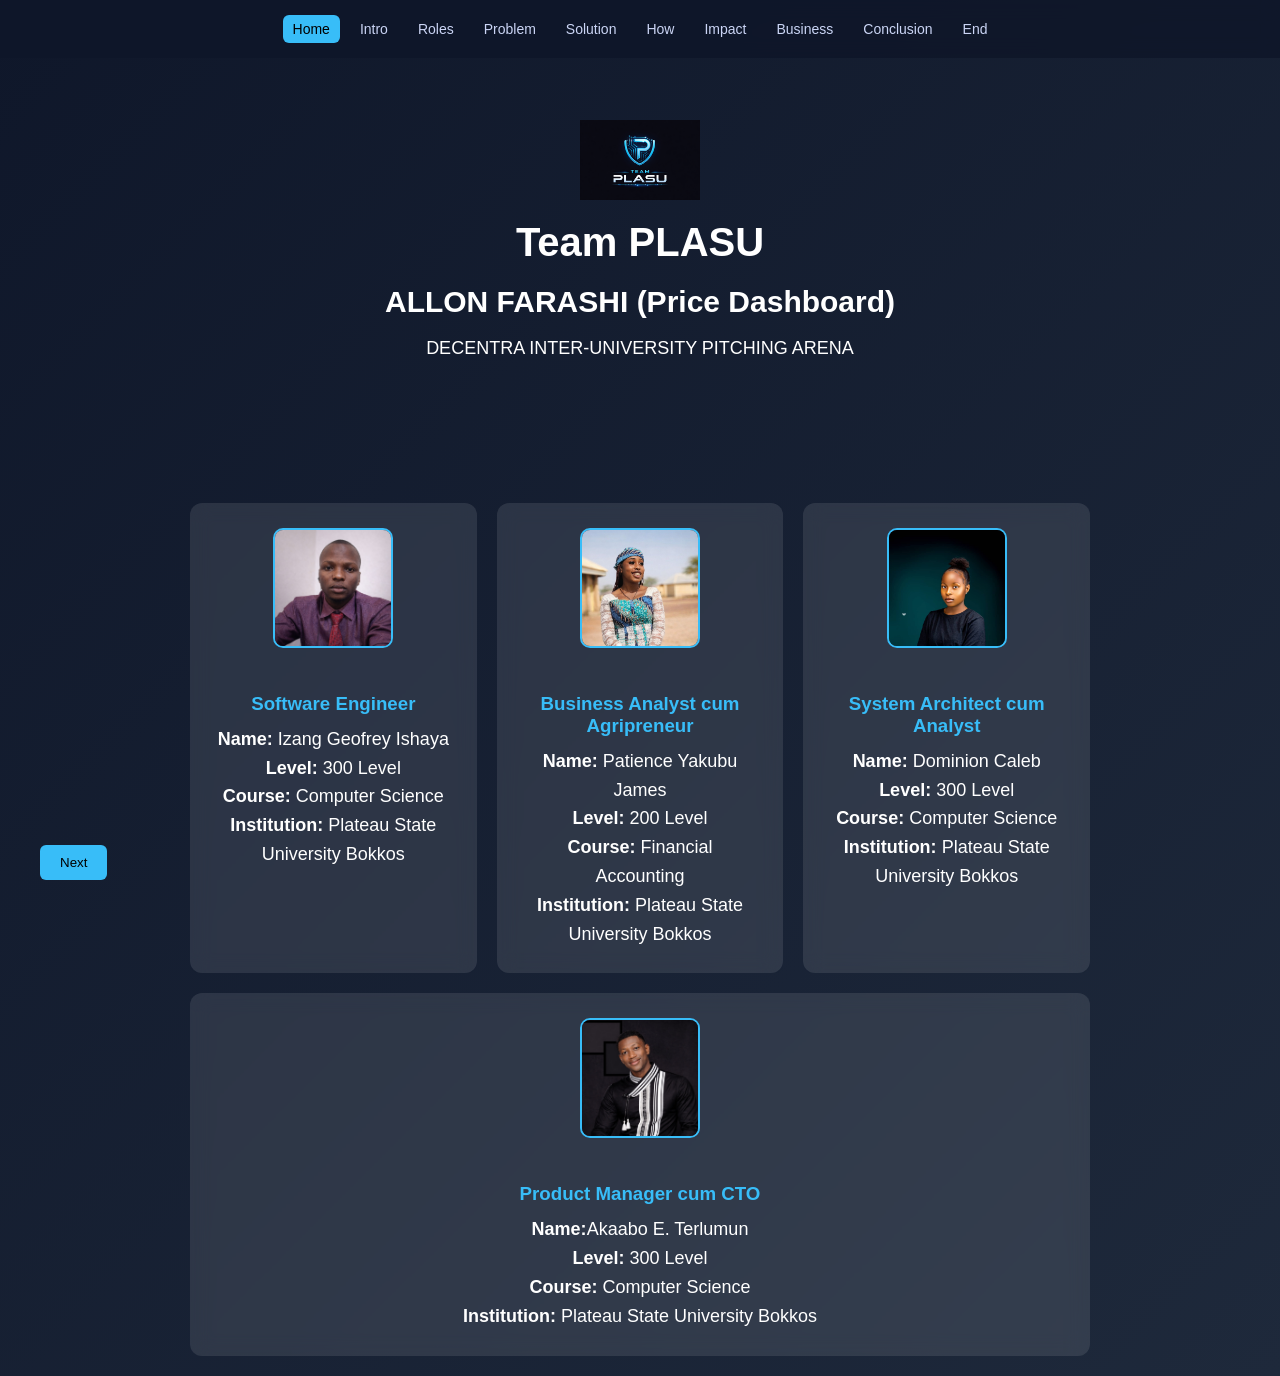
<file: index.html>
<!DOCTYPE html>
<html>
    <head>
        <link rel="stylesheet" href="styles.css">
        <title>Team PLASU</title>
        <link rel="icon" href="images/logo.png">

    </head>
    <body>
        <div class="navbar">
            <a class="nav-link" href="index.html">Home</a>
            <a class="nav-link" href="introduction.html">Intro</a>
            <a class="nav-link" href="roles.html">Roles</a> <!-- MOVED HERE -->
            <a class="nav-link" href="problem.html">Problem</a>
            <a class="nav-link" href="solution.html">Solution</a>
            <a class="nav-link" href="how-it-works.html">How</a>
            <a class="nav-link" href="impact.html">Impact</a>
            <a class="nav-link" href="business-model.html">Business</a>
            <a class="nav-link" href="conclusion.html">Conclusion</a>
            <a class="nav-link" href="thank-you.html">End</a>
        </div
        >
        <div class="slide">
            <div class="content">
                <img src="images/logo.png" alt="Team PLASU Logo" class="team-logo">
                <h1>Team PLASU</h1>
                <h2>ALLON FARASHI (Price Dashboard)</h2>
                <p>DECENTRA INTER-UNIVERSITY PITCHING ARENA</p>
            </div>
        </div>

        <!-- SLIDE -->
         <div class="slide index-cards">
            <div class="content">
                <div class="cards">

                    <!-- CARD 1 -->
                    <div class="card id-card">
                        <div class="image-box">
                            <img src="images/geoffery.jpg" alt="Izang Geofrey">
                        </div>
                        <div class="card-info">
                            <h3>Software Engineer</h3>
                            <p><strong>Name:</strong> Izang Geofrey Ishaya</p>
                            <p><strong>Level:</strong> 300 Level</p>
                            <p><strong>Course:</strong> Computer Science</p>
                            <p><strong>Institution:</strong> Plateau State University Bokkos</p>
                        </div>
                    </div>

                    <!-- CARD 2 -->
                    <div class="card id-card">
                        <div class="image-box">
                            <img src="images/patience.jpg" alt="Patience Yakubu James">
                        </div>
                        <div class="card-info">
                            <h3>Business Analyst cum Agripreneur</h3>
                            <p><strong>Name:</strong> Patience Yakubu James</p>
                            <p><strong>Level:</strong> 200 Level</p>
                            <p><strong>Course:</strong> Financial Accounting</p>
                            <p><strong>Institution:</strong> Plateau State University Bokkos</p>
                        </div>
                    </div>

                    <!-- CARD 3 -->
                    <div class="card id-card">
                        <div class="image-box">
                            <img src="images/dominion.jpg" alt="Dominion Caleb">
                        </div>
                        <div class="card-info">
                            <h3>System Architect cum Analyst</h3>
                            <p><strong>Name:</strong> Dominion Caleb</p>
                            <p><strong>Level:</strong> 300 Level</p>
                            <p><strong>Course:</strong> Computer Science</p>
                            <p><strong>Institution:</strong> Plateau State University Bokkos</p>
                        </div>
                    </div>

                    <!-- CARD 4 -->
                    <div class="card id-card">
                        <div class="image-box">
                            <img src="images/cto.jpg" alt="Product Manager CTO">
                        </div>
                        <div class="card-info">
                            <h3>Product Manager cum CTO</h3>
                            <p><strong>Name:</strong>Akaabo E. Terlumun</p>
                            <p><strong>Level:</strong> 300 Level</p>
                            <p><strong>Course:</strong> Computer Science</p>
                            <p><strong>Institution:</strong> Plateau State University Bokkos</p>
                        </div>
                    </div>

                </div>

            </div>
        </div>


        <div class="nav-buttons">
            <button id="next" data-link="introduction.html" onclick="location.href=this.dataset.link">Next</button>
        </div>

<script src="script.js"></script>
</body>
</html>
</file>
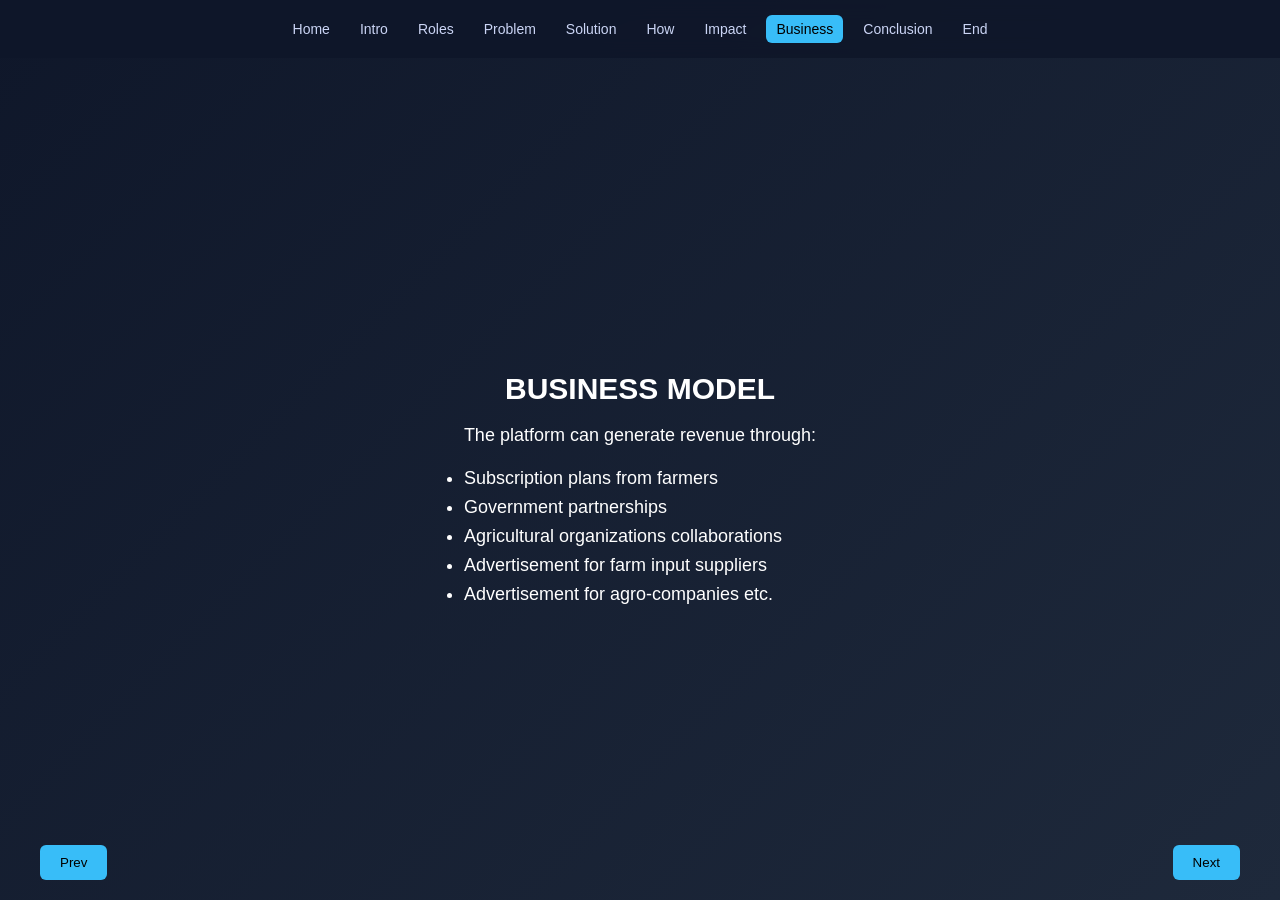
<file: business-model.html>
<!DOCTYPE html>
<html>
    <head>
        <link rel="stylesheet" href="styles.css">
        <title>Team PLASU</title>
        <link rel="icon" href="images/logo.png">
    </head>
    <body>
        <div class="navbar">
            <a class="nav-link" href="index.html">Home</a>
            <a class="nav-link" href="introduction.html">Intro</a>
            <a class="nav-link" href="roles.html">Roles</a> <!-- MOVED HERE -->
            <a class="nav-link" href="problem.html">Problem</a>
            <a class="nav-link" href="solution.html">Solution</a>
            <a class="nav-link" href="how-it-works.html">How</a>
            <a class="nav-link" href="impact.html">Impact</a>
            <a class="nav-link" href="business-model.html">Business</a>
            <a class="nav-link" href="conclusion.html">Conclusion</a>
            <a class="nav-link" href="thank-you.html">End</a>
        </div>

        <div class="slide">
            <div class="content">
                <h2>BUSINESS MODEL</h2>
                <p>The platform can generate revenue through:</p>
                <ul>
                    <li>Subscription plans from farmers</li>
                    <li>Government partnerships</li>
                    <li>Agricultural organizations collaborations</li>
                    <li>Advertisement for farm input suppliers</li>
                    <li>Advertisement for agro-companies etc.</li>
                </ul>
            </div>
        </div>

<div class="nav-buttons">
<button id="prev" data-link="impact.html">Prev</button>
<button id="next" data-link="conclusion.html">Next</button>
</div>

<script src="script.js"></script>
</body>
</html>
</file>
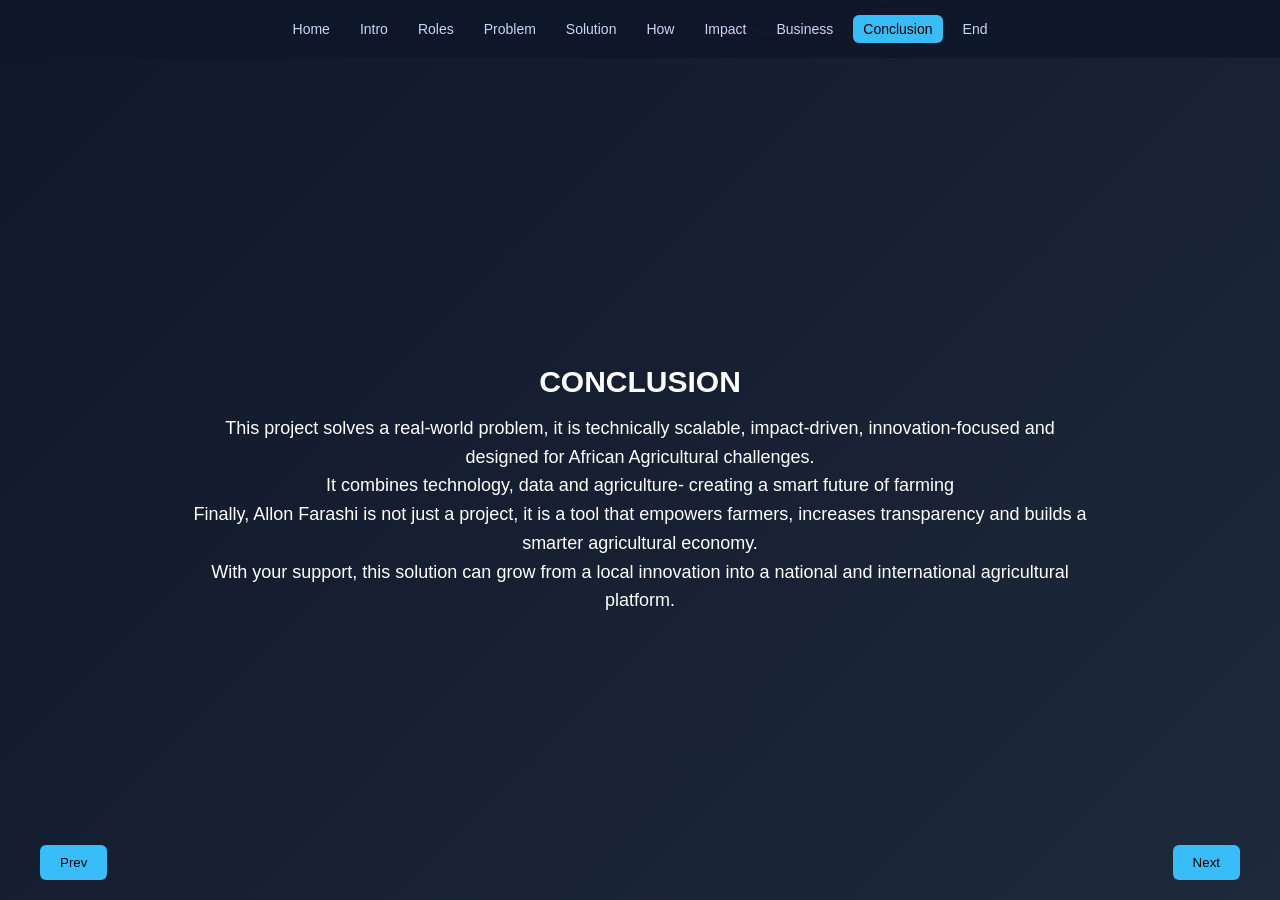
<file: conclusion.html>
<!DOCTYPE html>
<html>
    <head>
        <link rel="stylesheet" href="styles.css">
        <title>Team PLASU</title>
        <link rel="icon" href="images/logo.png">

    </head>
    <body>
        <div class="navbar">
            <a class="nav-link" href="index.html">Home</a>
            <a class="nav-link" href="introduction.html">Intro</a>
            <a class="nav-link" href="roles.html">Roles</a> <!-- MOVED HERE -->
            <a class="nav-link" href="problem.html">Problem</a>
            <a class="nav-link" href="solution.html">Solution</a>
            <a class="nav-link" href="how-it-works.html">How</a>
            <a class="nav-link" href="impact.html">Impact</a>
            <a class="nav-link" href="business-model.html">Business</a>
            <a class="nav-link" href="conclusion.html">Conclusion</a>
            <a class="nav-link" href="thank-you.html">End</a>
        </div>

        <div class="slide">
            <div class="content">
                <h2>CONCLUSION</h2>
                <p>This project solves a real-world problem, it is technically scalable, impact-driven, innovation-focused and designed for African Agricultural challenges.</p>
                <p>It combines technology, data and agriculture- creating a smart future of farming</p>
                <p>Finally, Allon Farashi is not just a project, it is a tool that empowers farmers, increases transparency and builds a smarter agricultural economy.</p>
                <p>With your support, this solution can grow from a local innovation into a national and international agricultural platform.</p>
            </div>
        </div>

        <div class="nav-buttons">
            <button id="prev" data-link="business-model.html">Prev</button>
            <button id="next" data-link="thank-you.html">Next</button>
        </div>

    <script src="script.js"></script>
    </body>
</html>
</file>
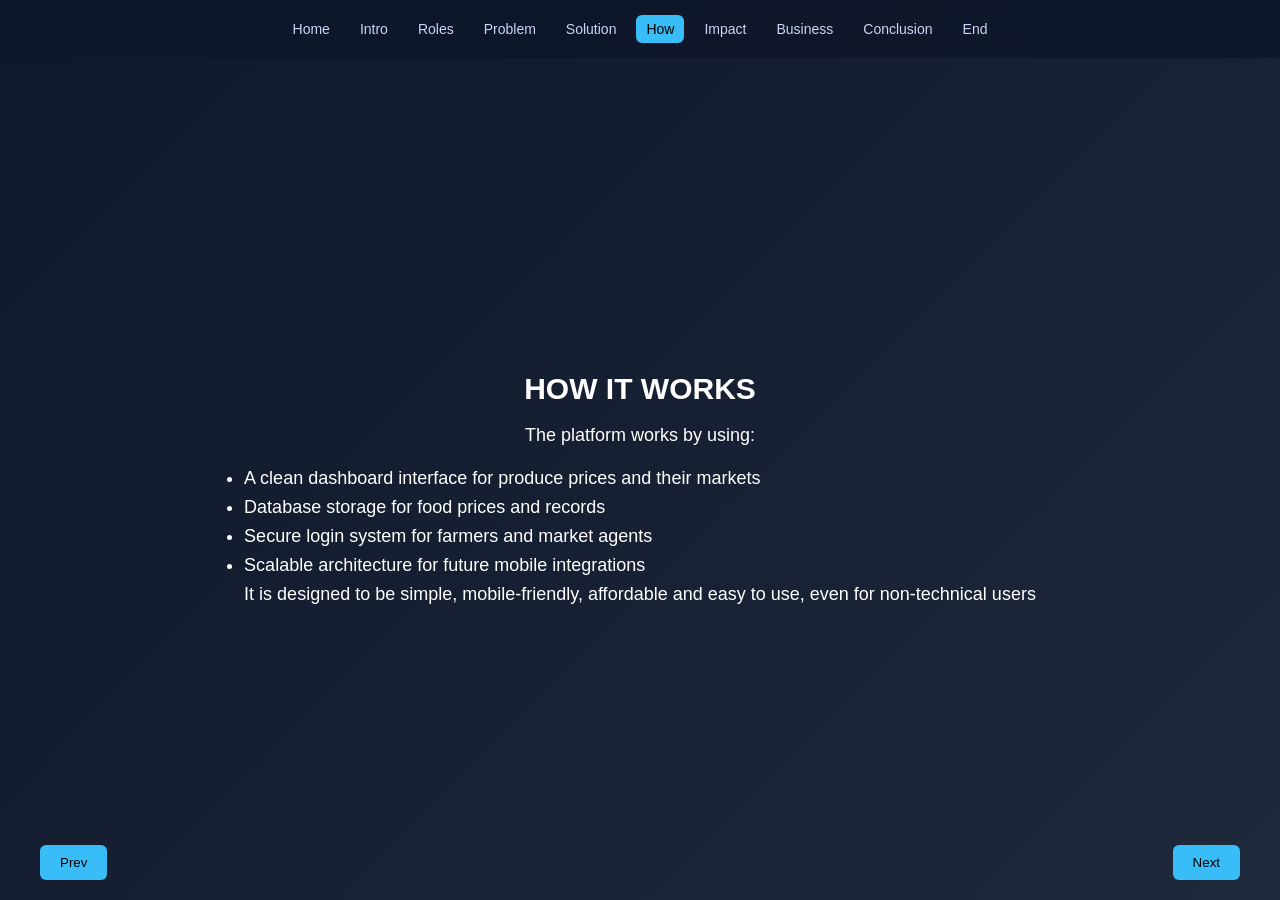
<file: how-it-works.html>
<!DOCTYPE html>
<html>
    <head>
        <link rel="stylesheet" href="styles.css">
        <title>Team PLASU</title>
        <link rel="icon" href="images/logo.png">
    </head>
    <body>
        <div class="navbar">
            <a class="nav-link" href="index.html">Home</a>
            <a class="nav-link" href="introduction.html">Intro</a>
            <a class="nav-link" href="roles.html">Roles</a> <!-- MOVED HERE -->
            <a class="nav-link" href="problem.html">Problem</a>
            <a class="nav-link" href="solution.html">Solution</a>
            <a class="nav-link" href="how-it-works.html">How</a>
            <a class="nav-link" href="impact.html">Impact</a>
            <a class="nav-link" href="business-model.html">Business</a>
            <a class="nav-link" href="conclusion.html">Conclusion</a>
            <a class="nav-link" href="thank-you.html">End</a>
        </div>

        <div class="slide">
            <div class="content">
                <h2>HOW IT WORKS</h2>
                <p>The platform works by using:</p>
                <ul>
                    <li>A clean dashboard interface for produce prices and their markets</li>
                    <li>Database storage for food prices and records</li>
                    <li>Secure login system for farmers and market agents</li>
                    <li>Scalable architecture for future mobile integrations</li>
                </ul>
                <p>It is designed to be simple, mobile-friendly, affordable and easy to use, even for non-technical users</p>
            </div>
        </div>

        <div class="nav-buttons">
            <button id="prev" data-link="solution.html">Prev</button>
            <button id="next" data-link="impact.html">Next</button>
        </div>

    <script src="script.js"></script>
    </body>
</html>
</file>
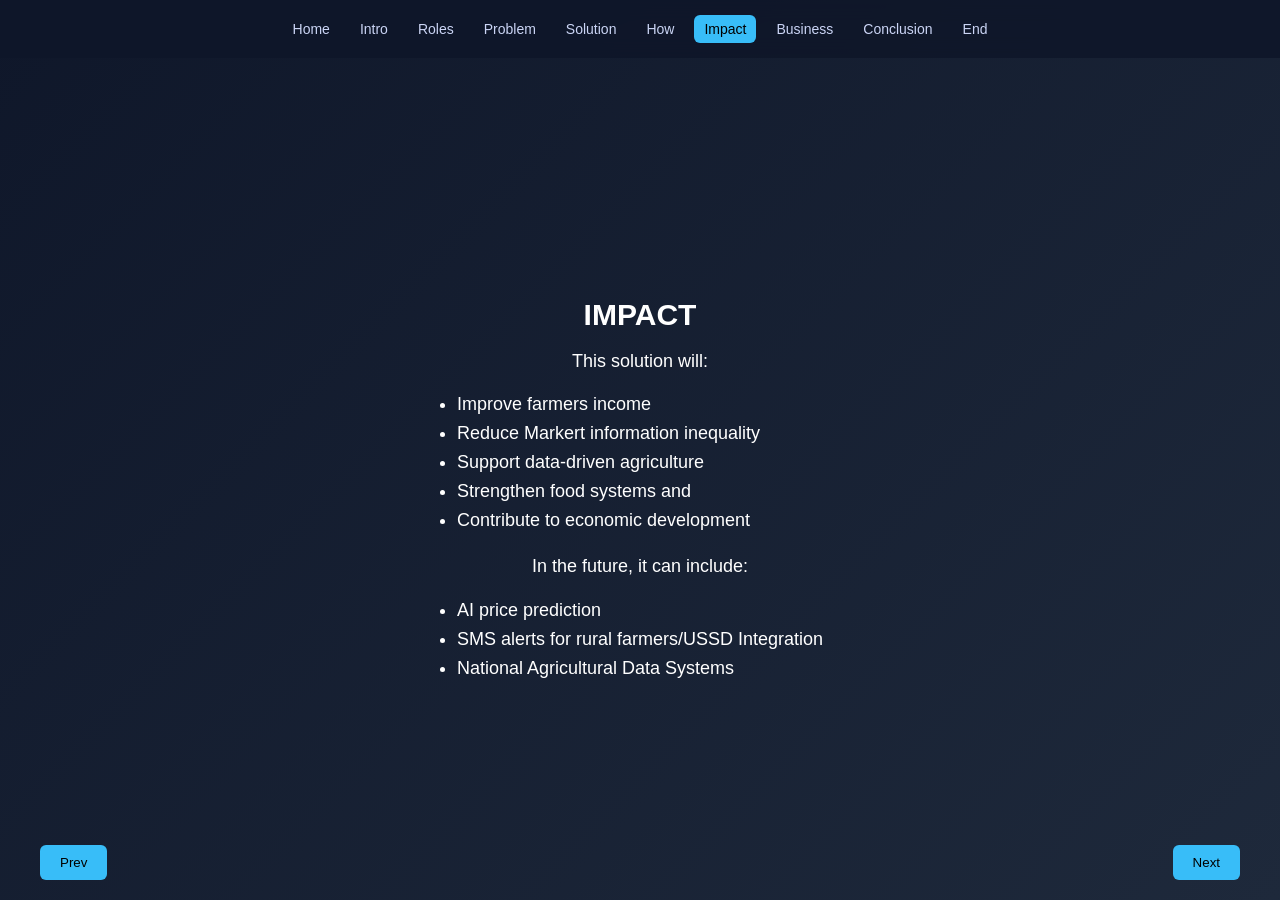
<file: impact.html>
<!DOCTYPE html>
<html>
    <head>
        <link rel="stylesheet" href="styles.css">
        <title>Team PLASU</title>
        <link rel="icon" href="images/logo.png">
    </head>
    <body>
        <div class="navbar">
            <a class="nav-link" href="index.html">Home</a>
            <a class="nav-link" href="introduction.html">Intro</a>
            <a class="nav-link" href="roles.html">Roles</a> <!-- MOVED HERE -->
            <a class="nav-link" href="problem.html">Problem</a>
            <a class="nav-link" href="solution.html">Solution</a>
            <a class="nav-link" href="how-it-works.html">How</a>
            <a class="nav-link" href="impact.html">Impact</a>
            <a class="nav-link" href="business-model.html">Business</a>
            <a class="nav-link" href="conclusion.html">Conclusion</a>
            <a class="nav-link" href="thank-you.html">End</a>
        </div>
        <div class="slide">
            <div class="content">
                <h2>IMPACT</h2>
                <p>This solution will:</p>
                <ul>
                    <li>Improve farmers income</li>
                    <li>Reduce Markert information inequality</li>
                    <li>Support data-driven agriculture</li>
                    <li>Strengthen food systems and</li>
                    <li>Contribute to economic development</li>
                </ul> <br>
                <p>In the future, it can include:</p>
                <ul>
                    <li>AI price prediction</li>
                    <li>SMS alerts for rural farmers/USSD Integration</li>
                    <li>National Agricultural Data Systems</li>
                </ul>
            </div>
        </div>

        <div class="nav-buttons">
            <button id="prev" data-link="how-it-works.html">Prev</button>
            <button id="next" data-link="business-model.html">Next</button>
        </div>

        <script src="script.js"></script>
    </body>
</html>
</file>
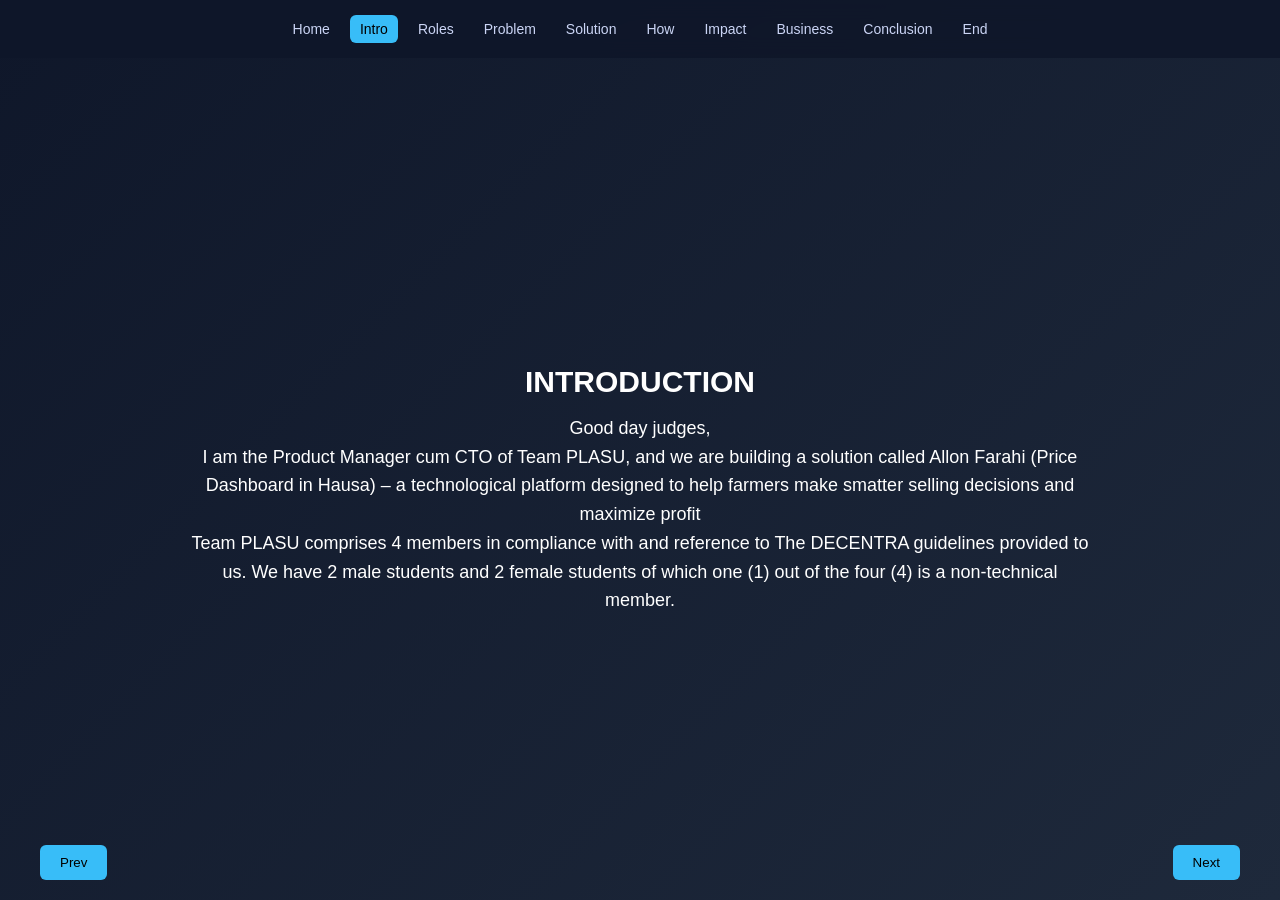
<file: introduction.html>
<!DOCTYPE html>
<html>
    <head>
        <link rel="stylesheet" href="styles.css">
        <title>Team PLASU</title>
        <link rel="icon" href="images/logo.png">
    </head>
    <title>Team PLASU</title>
            <link rel="icon" href="images/logo.png">
    <body>
        <div class="navbar">
            <a class="nav-link" href="index.html">Home</a>
            <a class="nav-link" href="introduction.html">Intro</a>
            <a class="nav-link" href="roles.html">Roles</a> <!-- MOVED HERE -->
            <a class="nav-link" href="problem.html">Problem</a>
            <a class="nav-link" href="solution.html">Solution</a>
            <a class="nav-link" href="how-it-works.html">How</a>
            <a class="nav-link" href="impact.html">Impact</a>
            <a class="nav-link" href="business-model.html">Business</a>
            <a class="nav-link" href="conclusion.html">Conclusion</a>
            <a class="nav-link" href="thank-you.html">End</a>
        </div>

        <div class="slide">
            <div class="content">
                <h2>INTRODUCTION</h2>
                <p>Good day judges,</p>
                <p>I am the Product Manager cum CTO of Team PLASU, and we are building a solution called Allon Farahi (Price Dashboard in Hausa) – a technological platform designed to help farmers make smatter selling decisions and maximize profit</p>
                <p>Team PLASU comprises 4 members in compliance with and reference to The DECENTRA guidelines provided to us. We have 2 male students and 2 female students of which one (1) out of the four (4) is a non-technical member.</p>
            </div>
        </div>

        <div class="nav-buttons">
            <button id="prev" data-link="index.html" onclick="location.href=this.dataset.link">Prev</button>
            <button id="next" data-link="roles.html" onclick="location.href=this.dataset.link">Next</button>
        </div>

        <script src="script.js"></script>
    </body>
</html>
</file>
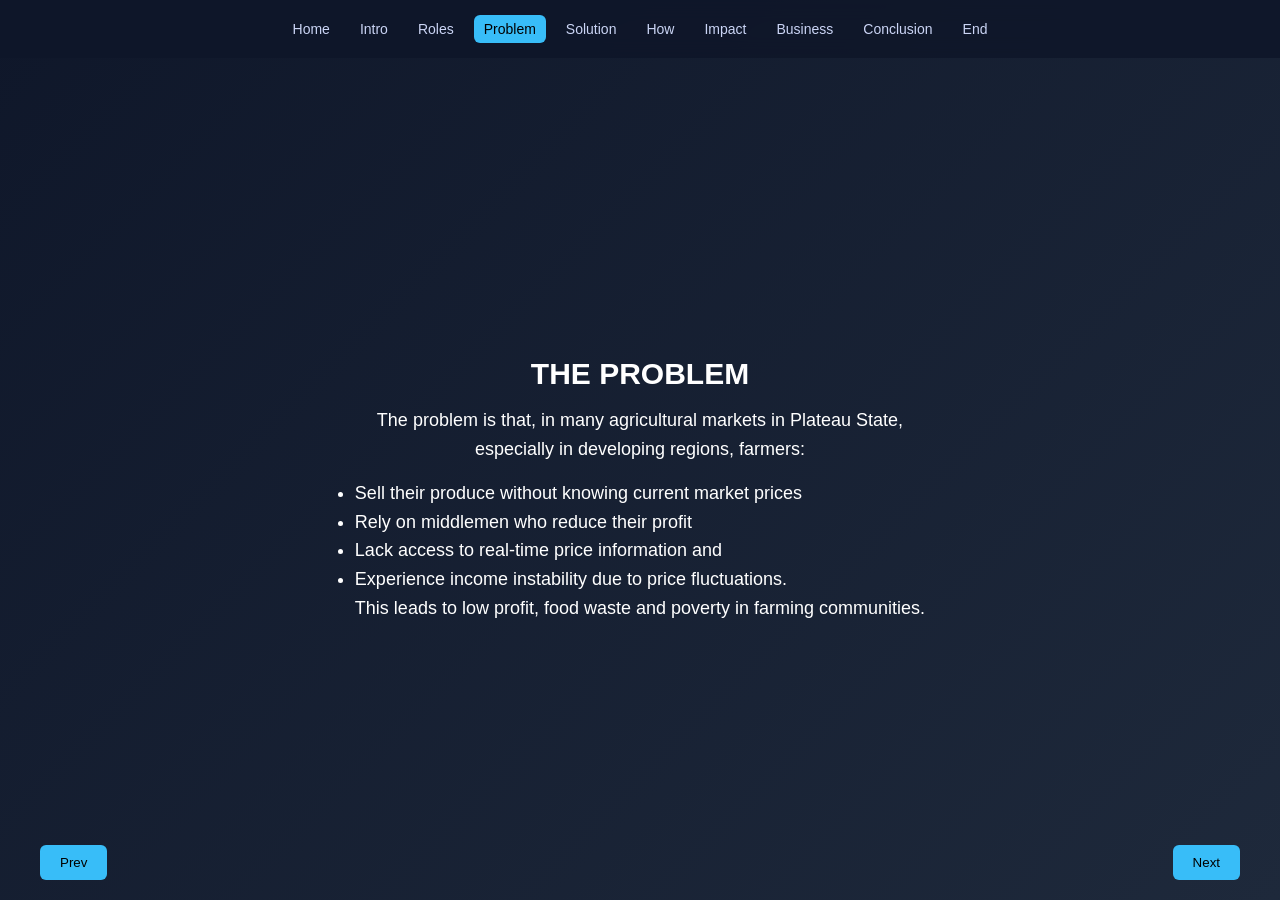
<file: problem.html>
<!DOCTYPE html>
<html>
    <head>
        <link rel="stylesheet" href="styles.css">
        <title>Team PLASU</title>
        <link rel="icon" href="images/logo.png">
    </head>
    <body>
        <div class="navbar">
            <a class="nav-link" href="index.html">Home</a>
            <a class="nav-link" href="introduction.html">Intro</a>
            <a class="nav-link" href="roles.html">Roles</a> <!-- MOVED HERE -->
            <a class="nav-link" href="problem.html">Problem</a>
            <a class="nav-link" href="solution.html">Solution</a>
            <a class="nav-link" href="how-it-works.html">How</a>
            <a class="nav-link" href="impact.html">Impact</a>
            <a class="nav-link" href="business-model.html">Business</a>
            <a class="nav-link" href="conclusion.html">Conclusion</a>
            <a class="nav-link" href="thank-you.html">End</a>
        </div>

        <div class="slide">
            <div class="content">
                <h2>THE PROBLEM</h2>
                <p>The problem is that, in many agricultural markets in Plateau State,<br> especially in developing regions, farmers:</p>
                <ul>
                    <li>Sell their produce without knowing current market prices</li>
                    <li>Rely on middlemen who reduce their profit</li>
                    <li>Lack access to real-time price information and</li>
                    <li>Experience income instability due to price fluctuations.</li>
                </ul>
                <p>This leads to low profit, food waste and poverty in farming communities.</p>
            </div>
        </div>

        <div class="nav-buttons">
            <button id="prev" data-link="roles.html">Prev</button>
            <button id="next" data-link="solution.html">Next</button>
        </div>

        <script src="script.js"></script>
    </body>
</html>
</file>
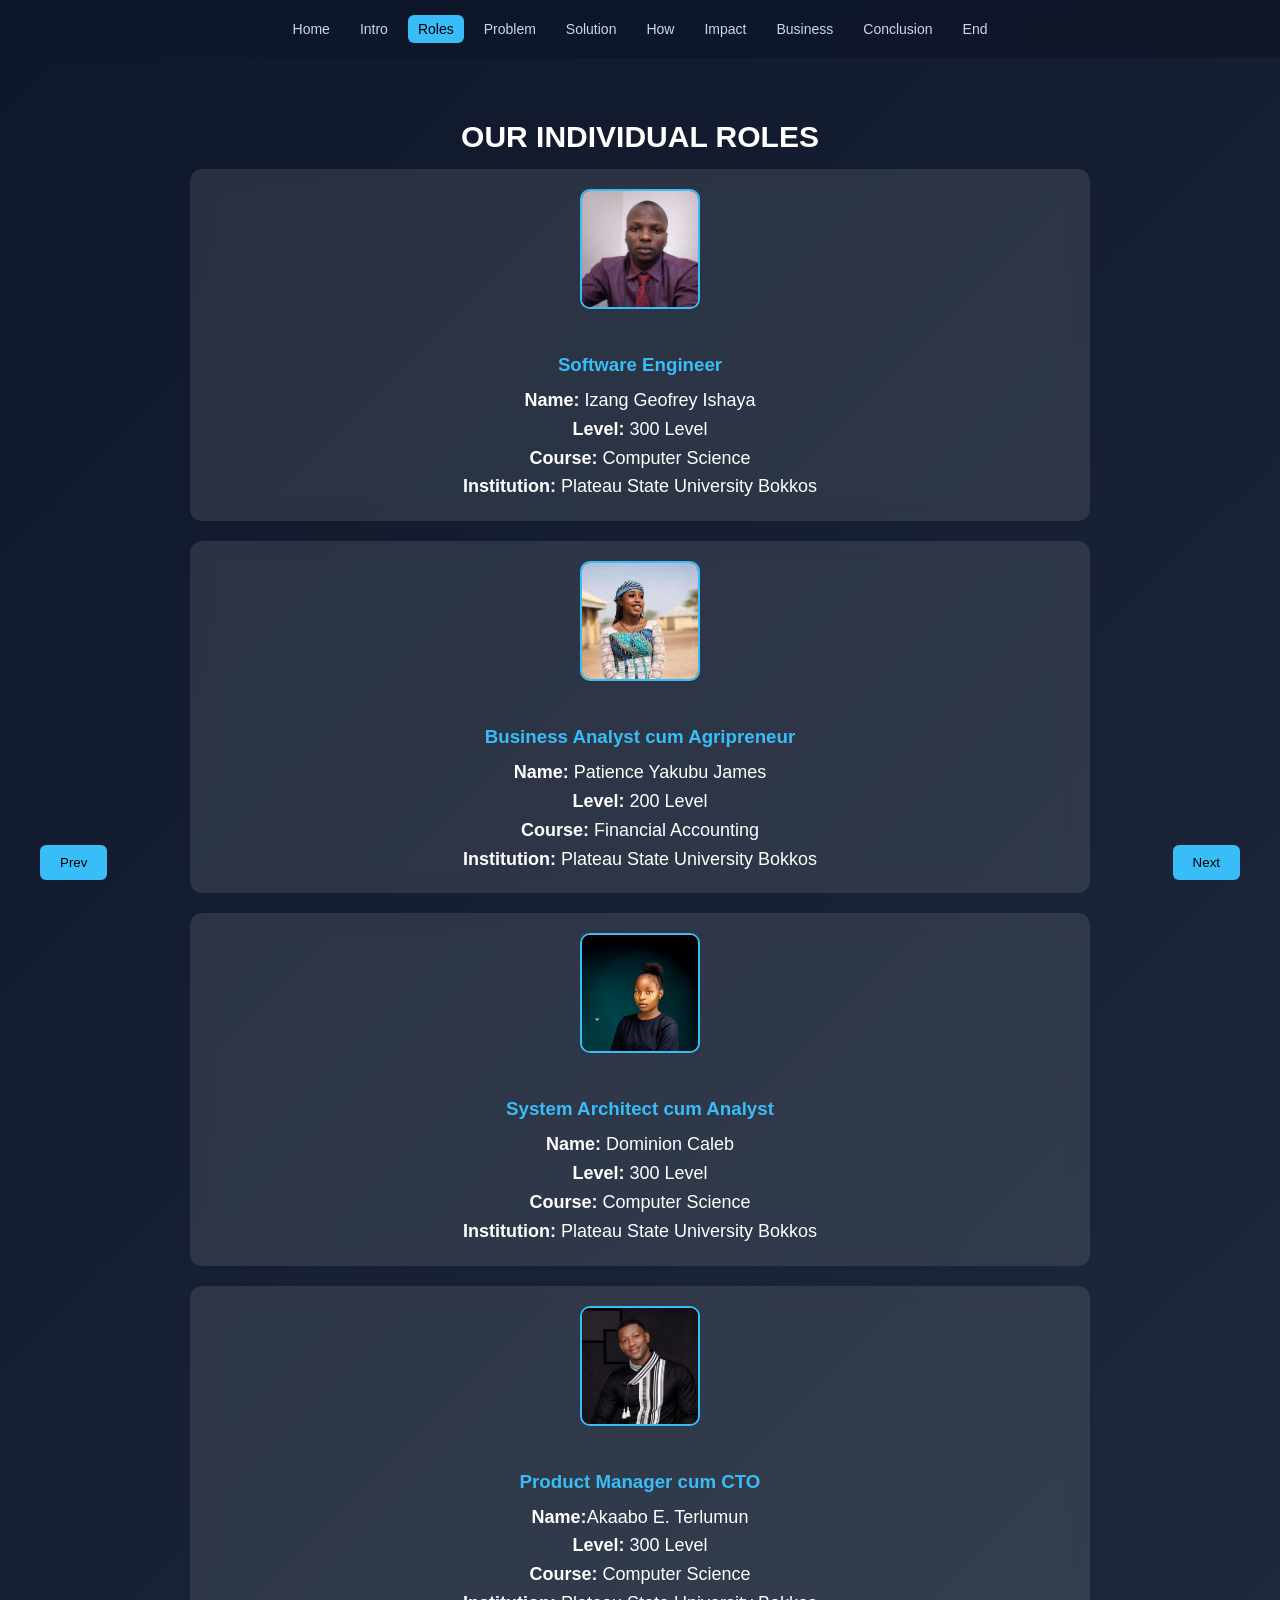
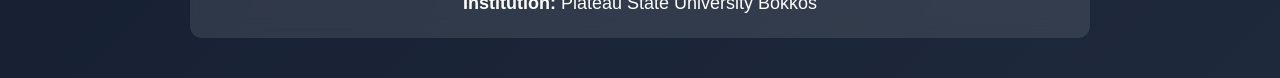
<file: roles.html>
<!DOCTYPE html>
<html lang="en">
    <head>
        <meta charset="UTF-8">
        <meta name="viewport" content="width=device-width, initial-scale=1.0">
        <link rel="stylesheet" href="styles.css">
        <title>Team PLASU</title>
        <link rel="icon" href="images/logo.png">
    </head>

    <body>

        <!-- NAVBAR -->
        <div class="navbar">
            <a class="nav-link" href="index.html">Home</a>
            <a class="nav-link" href="introduction.html">Intro</a>
            <a class="nav-link" href="roles.html">Roles</a>
            <a class="nav-link" href="problem.html">Problem</a>
            <a class="nav-link" href="solution.html">Solution</a>
            <a class="nav-link" href="how-it-works.html">How</a>
            <a class="nav-link" href="impact.html">Impact</a>
            <a class="nav-link" href="business-model.html">Business</a>
            <a class="nav-link" href="conclusion.html">Conclusion</a>
            <a class="nav-link" href="thank-you.html">End</a>
        </div>

        <!-- SLIDE -->
        <div class="slide">
            <div class="content">

                <h2>OUR INDIVIDUAL ROLES</h2>

                <div class="cards">

                    <!-- CARD 1 -->
                    <div class="card id-card">
                        <div class="image-box">
                            <img src="images/geoffery.jpg" alt="Izang Geofery">
                        </div>
                        <div class="card-info">
                            <h3>Software Engineer</h3>
                            <p><strong>Name:</strong> Izang Geofrey Ishaya</p>
                            <p><strong>Level:</strong> 300 Level</p>
                            <p><strong>Course:</strong> Computer Science</p>
                            <p><strong>Institution:</strong> Plateau State University Bokkos</p>
                        </div>
                    </div>

                    <!-- CARD 2 -->
                    <div class="card id-card">
                        <div class="image-box">
                            <img src="images/patience.jpg" alt="Patience Yakubu James">
                        </div>
                        <div class="card-info">
                            <h3>Business Analyst cum Agripreneur</h3>
                            <p><strong>Name:</strong> Patience Yakubu James</p>
                            <p><strong>Level:</strong> 200 Level</p>
                            <p><strong>Course:</strong> Financial Accounting</p>
                            <p><strong>Institution:</strong> Plateau State University Bokkos</p>
                        </div>
                    </div>

                    <!-- CARD 3 -->
                    <div class="card id-card">
                        <div class="image-box">
                            <img src="images/dominion.jpg" alt="Dominion Caleb">
                        </div>
                        <div class="card-info">
                            <h3>System Architect cum Analyst</h3>
                            <p><strong>Name:</strong> Dominion Caleb</p>
                            <p><strong>Level:</strong> 300 Level</p>
                            <p><strong>Course:</strong> Computer Science</p>
                            <p><strong>Institution:</strong> Plateau State University Bokkos</p>
                        </div>
                    </div>

                    <!-- CARD 4 -->
                    <div class="card id-card">
                        <div class="image-box">
                            <img src="images/cto.jpg" alt="Product Manager CTO">
                        </div>
                        <div class="card-info">
                            <h3>Product Manager cum CTO</h3>
                            <p><strong>Name:</strong>Akaabo E. Terlumun</p>
                            <p><strong>Level:</strong> 300 Level</p>
                            <p><strong>Course:</strong> Computer Science</p>
                            <p><strong>Institution:</strong> Plateau State University Bokkos</p>
                        </div>
                    </div>

                </div>

            </div>
        </div>

        <!-- NAV BUTTONS -->
        <div class="nav-buttons">
            <button id="prev" data-link="introduction.html">Prev</button>
            <button id="next" data-link="problem.html">Next</button>
        </div>

        <script src="script.js"></script>

    </body>
</html>
</file>
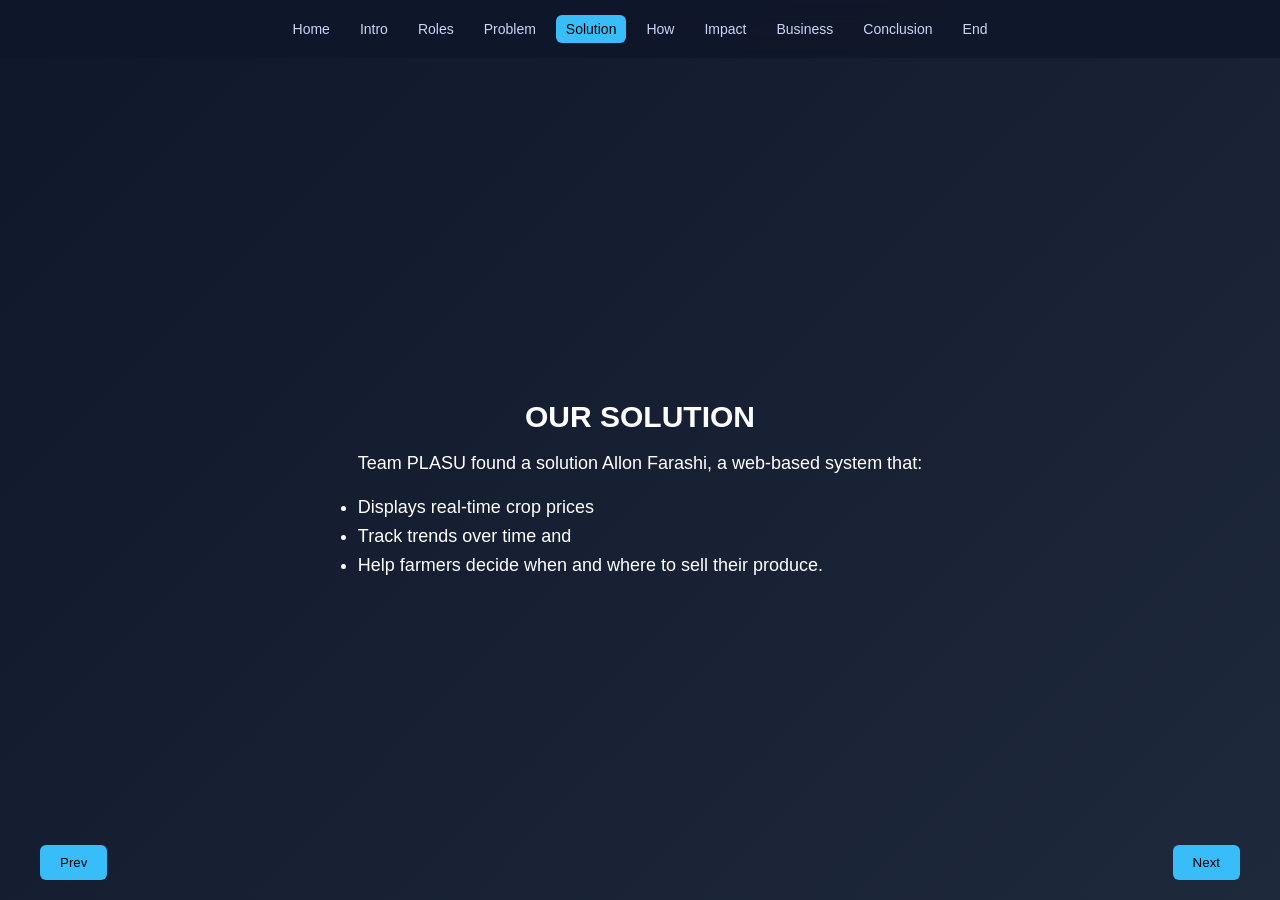
<file: solution.html>
<!DOCTYPE html>
<html>
    <head>
        <link rel="stylesheet" href="styles.css">
        <title>Team PLASU</title>
        <link rel="icon" href="images/logo.png">
    </head>
    <body>
        <div class="navbar">
            <a class="nav-link" href="index.html">Home</a>
            <a class="nav-link" href="introduction.html">Intro</a>
            <a class="nav-link" href="roles.html">Roles</a> <!-- MOVED HERE -->
            <a class="nav-link" href="problem.html">Problem</a>
            <a class="nav-link" href="solution.html">Solution</a>
            <a class="nav-link" href="how-it-works.html">How</a>
            <a class="nav-link" href="impact.html">Impact</a>
            <a class="nav-link" href="business-model.html">Business</a>
            <a class="nav-link" href="conclusion.html">Conclusion</a>
            <a class="nav-link" href="thank-you.html">End</a>
        </div>
       
        <div class="slide">
            <div class="content">
                <h2>OUR SOLUTION</h2>
                <p>Team PLASU found a solution Allon Farashi, a web-based system that:</p>
                <ul>
                    <li>Displays real-time crop prices</li>
                    <li>Track trends over time and</li>
                    <li>Help farmers decide when and where to sell their produce.</li>
                </ul>
            </div>
        </div>

        <div class="nav-buttons">
            <button id="prev" data-link="problem.html">Prev</button>
            <button id="next" data-link="how-it-works.html">Next</button>
        </div>

        <script src="script.js"></script>
    </body>
</html>
</file>
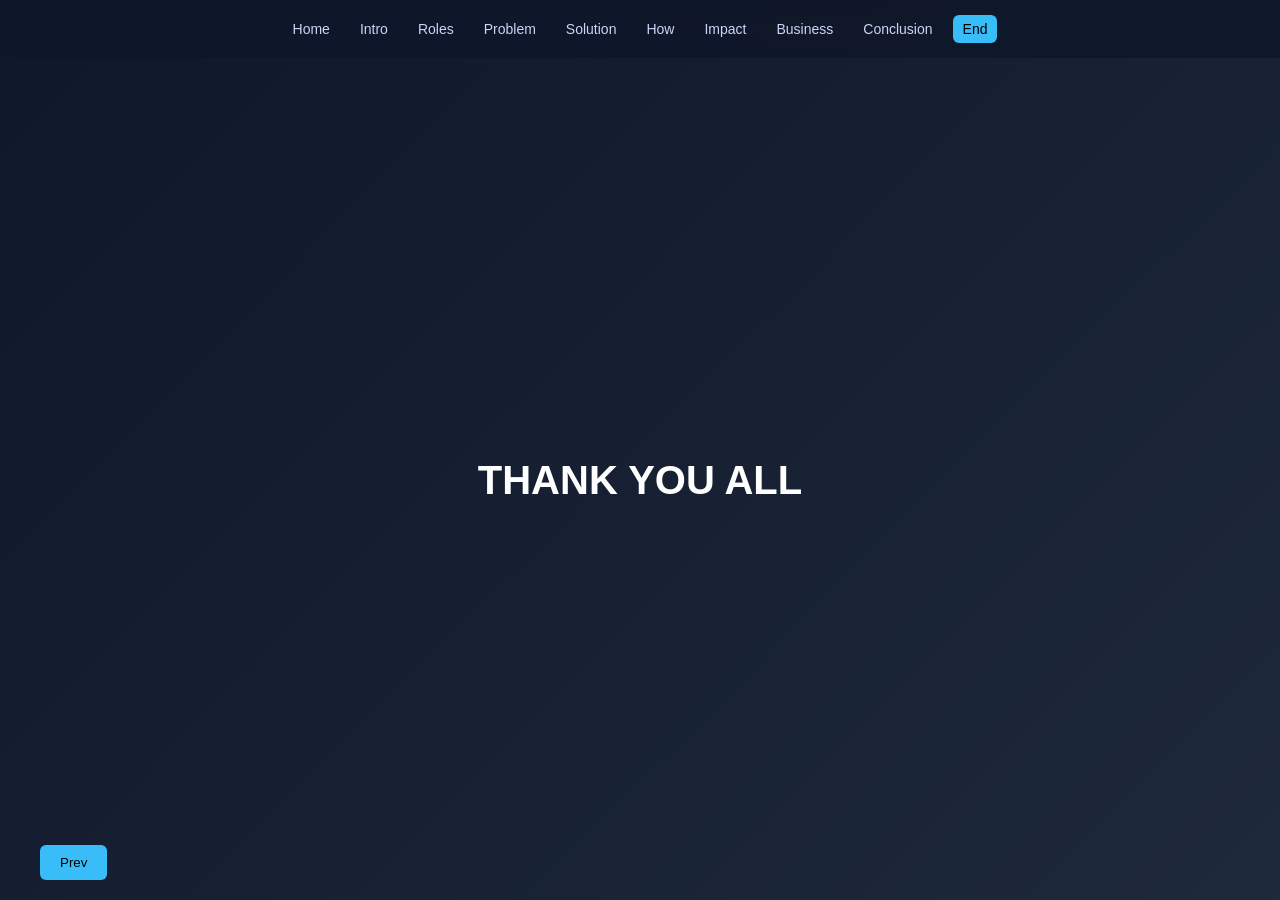
<file: thank-you.html>
<!DOCTYPE html>
<html>
    <head>
        <link rel="stylesheet" href="styles.css">
        <title>Team PLASU</title>
        <link rel="icon" href="images/logo.png">
    </head>
    <body>
        <div class="navbar">
            <a class="nav-link" href="index.html">Home</a>
            <a class="nav-link" href="introduction.html">Intro</a>
            <a class="nav-link" href="roles.html">Roles</a> <!-- MOVED HERE -->
            <a class="nav-link" href="problem.html">Problem</a>
            <a class="nav-link" href="solution.html">Solution</a>
            <a class="nav-link" href="how-it-works.html">How</a>
            <a class="nav-link" href="impact.html">Impact</a>
            <a class="nav-link" href="business-model.html">Business</a>
            <a class="nav-link" href="conclusion.html">Conclusion</a>
            <a class="nav-link" href="thank-you.html">End</a>
        </div>
        <div class="slide">
            <div class="content">
                <h1>THANK YOU ALL</h1>
            </div>
        </div>

        <div class="nav-buttons">
            <button id="prev" data-link="conclusion.html">Prev</button>
        </div>

        <script src="script.js"></script>
    </body>
</html>
</file>
<file: styles.css>
html {
    scroll-behavior: smooth;
    overflow-y: scroll;
}
/* RESET */
* {
    margin: 0;
    padding: 0;
    box-sizing: border-box;
    font-family: "Segoe UI", sans-serif;
}

/* BODY */
body {
    background: linear-gradient(135deg, #0f172a, #1e293b);
    color: white;
    min-height: 100vh;
    display: flex;
    flex-direction: column;
}

/* NAVBAR */
.navbar {
    position: fixed;
    top: 0;
    width: 100%;
    background: rgba(15, 23, 42, 0.9);
    backdrop-filter: blur(10px);
    display: flex;
    flex-wrap: wrap;
    justify-content: center;
    padding: 10px;
    z-index: 1000;
}

.navbar a {
    color: #cbd5f5;
    margin: 5px;
    text-decoration: none;
    font-size: 14px;
    padding: 6px 10px;
    border-radius: 6px;
}

.navbar a.active,
.navbar a:hover {
    background: #38bdf8;
    color: black;
}

/* SLIDE */
.slide {
    margin-top: 80px;
    flex: 1;
    display: flex;
    justify-content: center;
    align-items: center;
    padding: 40px;
    text-align: center;
    animation: fadeIn 0.8s ease-in-out;
}

.content {
    max-width: 900px;
}
.team-logo {
    width: 120px;       
    height: auto;
    margin-bottom: 20px; 
    display: block;
    margin-left: auto;
    margin-right: auto;   
}
/* HEADINGS */
h1 {
    font-size: 40px;
    margin-bottom: 20px;
}

h2 {
    font-size: 30px;
    margin-bottom: 15px;
}

p, li {
    font-size: 18px;
    line-height: 1.6;
}

/* LIST */
ul {
    text-align: left;
    margin-top: 15px;
}

/* NAV BUTTONS */
.nav-buttons {
    position: fixed;
    bottom: 20px;
    width: 100%;
    display: flex;
    justify-content: space-between;
    padding: 0 40px;
}

button {
    padding: 10px 20px;
    border: none;
    background: #38bdf8;
    color: black;
    border-radius: 6px;
    cursor: pointer;
}

/* ROLES CARDS */

.cards {
    display: flex;
    gap: 20px;
    justify-content: center;
    align-items: stretch;
    flex-wrap: wrap; 
}


.card {
    background: rgba(255,255,255,0.1);
    backdrop-filter: blur(10px);
    padding: 20px;
    border-radius: 12px;
    transition: 0.3s;
    display: flex;
    gap: 30px;
    width: 100%;
}

.card:hover {
    transform: translateY(-10px);
}

/* MOBILE */
@media(max-width: 768px) {
    h1 { font-size: 28px; }
    p, li { font-size: 16px; }
}

/* ANIMATION */
@keyframes fadeIn {
    from {opacity: 0; transform: translateY(20px);}
    to {opacity: 1; transform: translateY(0);}
}

/* ID CARD STYLE */
.id-card {
    display: flex;
    flex-direction: column;
    align-items: center;
    padding: 20px;
}

/* IMAGE */
.image-box {
    width: 120px;
    height: 120px;
    border-radius: 10px;
    overflow: hidden;
    margin-bottom: 15px;
    border: 2px solid #38bdf8;
}

.image-box img {
    width: 100%;
    height: 100%;
    object-fit: cover;
}

/* TEXT */
.card-info {
    text-align: center;
}

.card-info h3 {
    margin-bottom: 10px;
    color: #38bdf8;
}

/* HOVER EFFECT */
.id-card:hover {
    transform: translateY(-10px) scale(1.03);
}

.index-cards {
    display: flex;
    gap: 30px;
    justify-content: center;
    align-items: stretch;
    padding: 20px 40px;
}

.index-cards .card.id-card {
    flex: 1;                  
    min-width: 220px;        
    padding: 25px;
}
.index-cards::-webkit-scrollbar {
    height: 8px;
}
.index-cards::-webkit-scrollbar-thumb {
    background-color: #38bdf8;
    border-radius: 10px;
}

.index-cards .card.id-card:hover {
    transform: translateY(-5px) scale(1.05);
}
</file>
